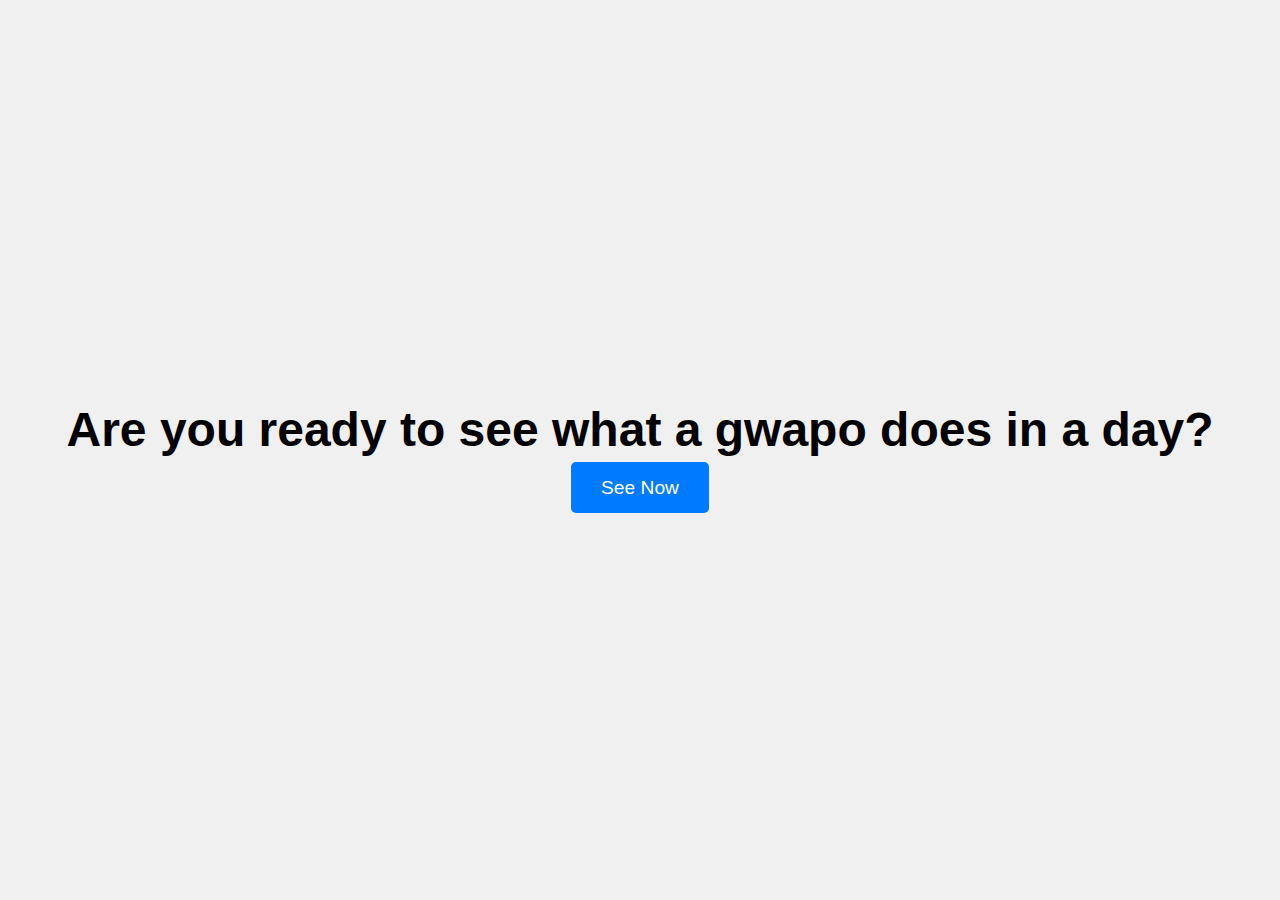
<file: index.html>
<!DOCTYPE html>
<html lang="en">
<head>
  <meta charset="UTF-8">
  <meta name="viewport" content="width=device-width, initial-scale=1.0">
  <title>Welcome to a Gwapo's Day</title>
  <link rel="stylesheet" href="style.css">
  <style>
    body {
      font-family: 'Roboto', sans-serif;
      display: flex;
      justify-content: center;
      align-items: center;
      height: 100vh;
      margin: 0;
      background-color: #f0f0f0;
      text-align: center;
    }

    h1 {
      font-size: 3rem;
      margin-bottom: 20px;
    }

    .btn {
      background-color: #007BFF;
      color: white;
      padding: 15px 30px;
      font-size: 1.2rem;
      border: none;
      border-radius: 5px;
      cursor: pointer;
      text-decoration: none;
    }

    .btn:hover {
      background-color: #0056b3;
    }
  </style>
</head>
<body>

  <div>
    <h1>Are you ready to see what a gwapo does in a day?</h1>
    <a href="reload.html" class="btn">See Now</a>
  </div>

</body>
</html>
</file>
<file: style.css>
*{
    padding: 0;
    margin: 0;
}
</file>
